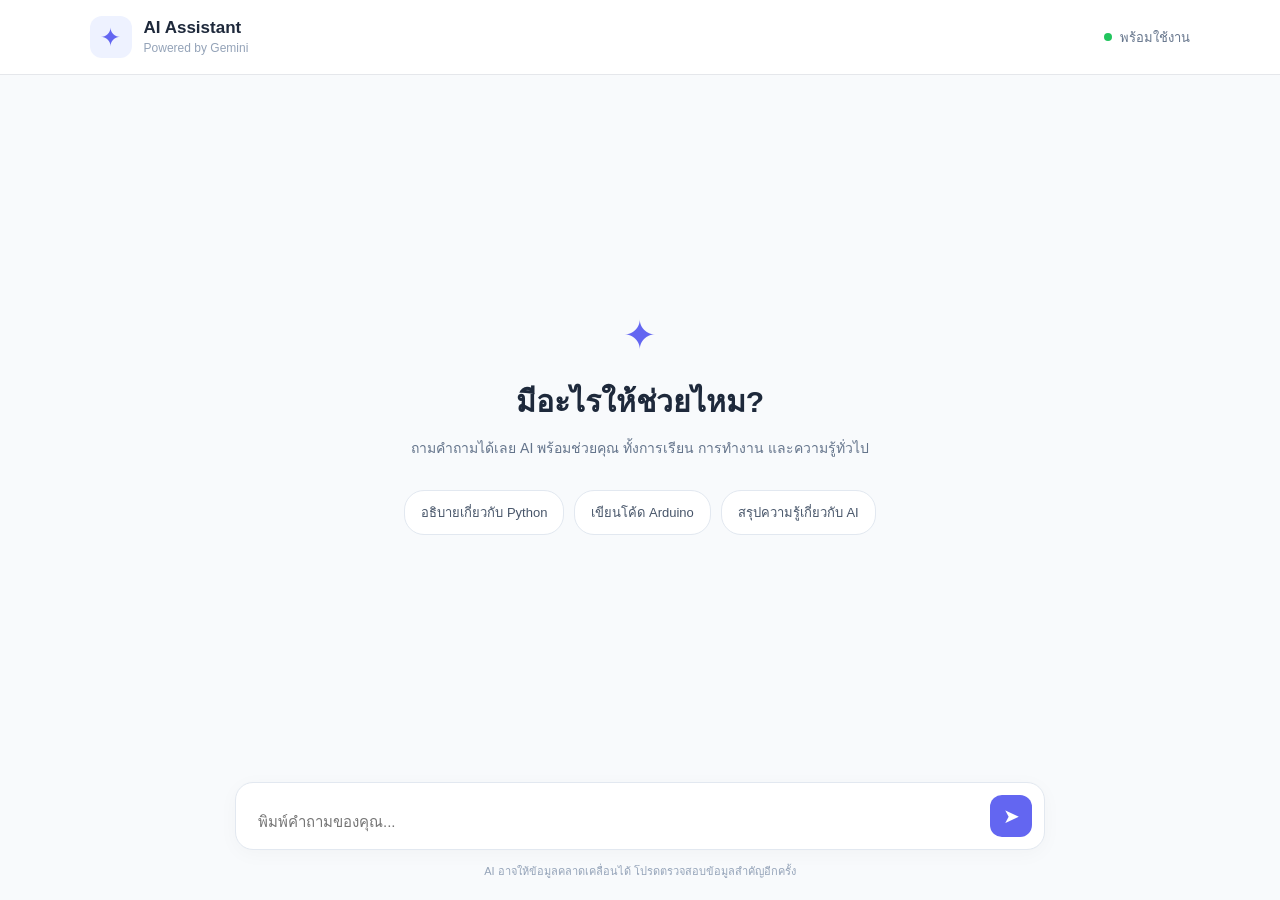
<file: docs/index.html>
<!DOCTYPE html>
<html lang="th">
<head>
    <meta charset="UTF-8">
    <meta name="viewport" content="width=device-width, initial-scale=1.0">

    <title>AI Assistant</title>

    <link rel="stylesheet" href="./style.css">
</head>

<body>

    <div class="app">

        <header class="header">

            <div class="brand">
                <div class="logo">✦</div>

                <div>
                    <h2>AI Assistant</h2>
                    <span>Powered by Gemini</span>
                </div>
            </div>

            <div class="status">
                <span class="status-dot"></span>
                พร้อมใช้งาน
            </div>

        </header>


        <main class="main">

            <section class="welcome" id="welcome">

                <div class="welcome-icon">✦</div>

                <h1>มีอะไรให้ช่วยไหม?</h1>

                <p>
                    ถามคำถามได้เลย AI พร้อมช่วยคุณ
                    ทั้งการเรียน การทำงาน และความรู้ทั่วไป
                </p>

                <div class="suggestions">

                    <button class="suggestion"
                        data-question="ช่วยอธิบาย Python ให้เข้าใจง่าย">
                        อธิบายเกี่ยวกับ Python
                    </button>

                    <button class="suggestion"
                        data-question="ช่วยเขียนโค้ด Arduino เบื้องต้น">
                        เขียนโค้ด Arduino
                    </button>

                    <button class="suggestion"
                        data-question="ช่วยสรุปความรู้เกี่ยวกับ AI">
                        สรุปความรู้เกี่ยวกับ AI
                    </button>

                </div>

            </section>


            <section class="chat-area" id="chatArea"></section>

        </main>


        <footer class="footer">

            <form id="chatForm">

                <textarea
                    id="messageInput"
                    placeholder="พิมพ์คำถามของคุณ..."
                    rows="1"
                    maxlength="4000"
                    required
                ></textarea>

                <button type="submit" id="sendButton">
                    ➤
                </button>

            </form>

            <p>
                AI อาจให้ข้อมูลคลาดเคลื่อนได้
                โปรดตรวจสอบข้อมูลสำคัญอีกครั้ง
            </p>

        </footer>

    </div>

    <script src="./script.js"></script>

</body>
</html>
</file>
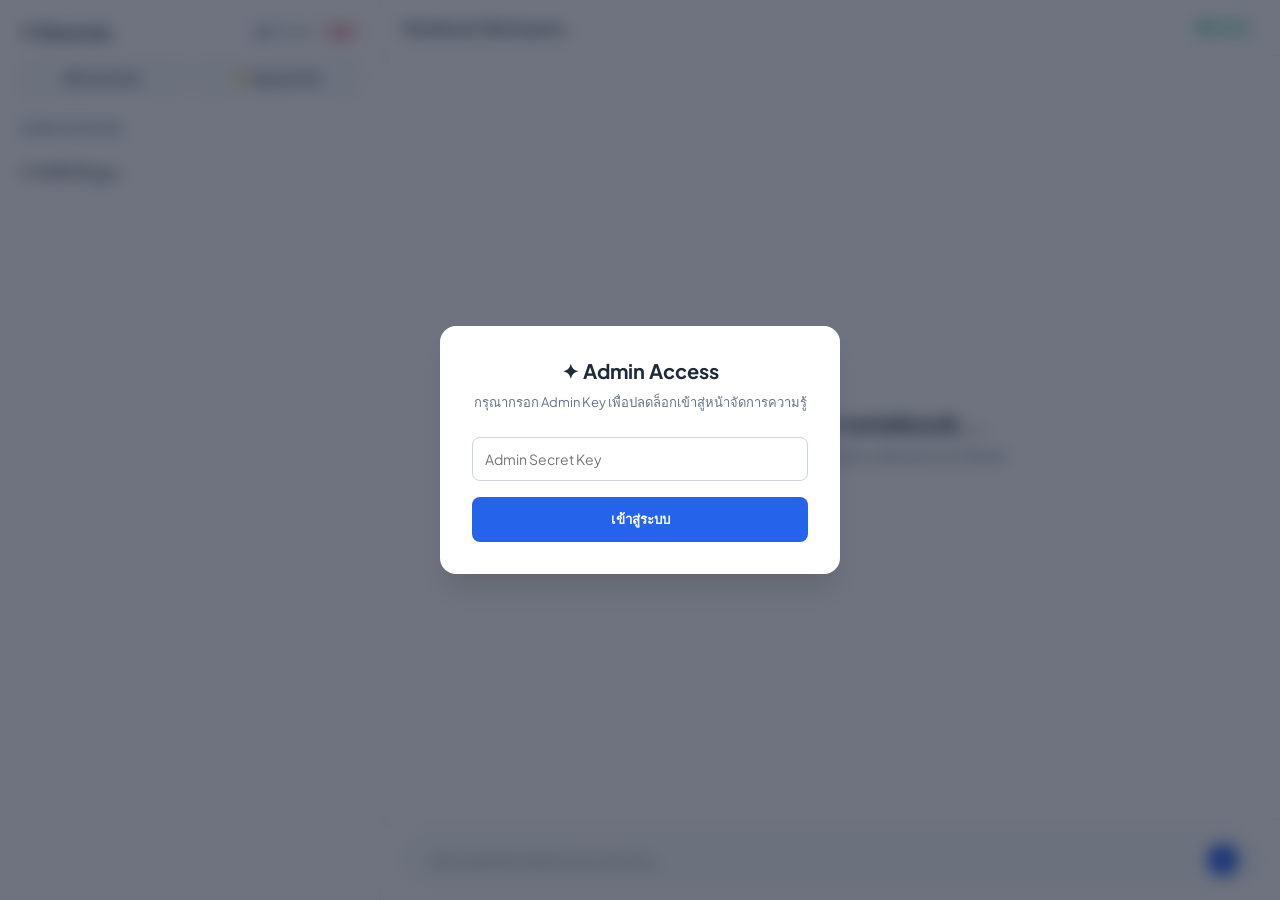
<file: docs/admin.html>
<!DOCTYPE html>
<html lang="th">
<head>
    <meta charset="UTF-8">
    <meta name="viewport" content="width=device-width, initial-scale=1.0">
    <title>NotebookLM Admin Workspace</title>
    <link href="https://fonts.googleapis.com/css2?family=Plus+Jakarta+Sans:wght@400;500;600;700&display=swap" rel="stylesheet">
    <style>
        * { box-sizing: border-box; margin: 0; padding: 0; font-family: 'Plus Jakarta Sans', sans-serif; }
        body { height: 100vh; background-color: #f8fafc; color: #1e293b; overflow: hidden; }

        .login-overlay { position: fixed; top: 0; left: 0; width: 100vw; height: 100vh; background: rgba(15,23,42,0.6); backdrop-filter: blur(8px); display: flex; align-items: center; justify-content: center; z-index: 999; }
        .login-card { background: #fff; padding: 32px; border-radius: 16px; width: 100%; max-width: 400px; text-align: center; box-shadow: 0 20px 25px -5px rgba(0,0,0,0.1); }
        .login-card h2 { font-size: 20px; font-weight: 700; margin-bottom: 8px; }
        .login-card p { font-size: 13px; color: #64748b; margin-bottom: 24px; }
        .login-input { width: 100%; padding: 12px; border: 1px solid #cbd5e1; border-radius: 8px; font-size: 14px; margin-bottom: 16px; outline: none; }
        .btn-login { width: 100%; padding: 12px; background: #2563eb; color: white; border: none; border-radius: 8px; font-weight: 600; cursor: pointer; }
        .login-error { color: #ef4444; font-size: 12px; margin-top: 12px; display: none; }

        .app-container { display: flex; height: 100vh; width: 100vw; }
        .sidebar { width: 380px; background: #fff; border-right: 1px solid #e2e8f0; display: flex; flex-direction: column; padding: 20px; gap: 16px; }
        .sidebar-header { display: flex; align-items: center; justify-content: space-between; }
        .sidebar-title { font-size: 18px; font-weight: 700; }
        .btn-logout { border: none; background: #fee2e2; color: #991b1b; padding: 4px 8px; border-radius: 6px; font-size: 11px; font-weight: 600; cursor: pointer; }

        .action-buttons { display: flex; gap: 10px; }
        .btn-action { flex: 1; padding: 10px; background: #f8fafc; border: 1px dashed #cbd5e1; border-radius: 8px; font-size: 13px; font-weight: 600; color: #334155; cursor: pointer; }
        .btn-action:hover { background: #edf2f7; }

        .sources-container { flex: 1; overflow-y: auto; display: flex; flex-direction: column; gap: 10px; margin-top: 8px; }
        .source-card { background: #f8fafc; border: 1px solid #e2e8f0; border-radius: 10px; padding: 12px; display: flex; flex-direction: column; gap: 6px; transition: all 0.2s; }
        .source-card.disabled { opacity: 0.5; background: #f1f5f9; }
        .source-header { display: flex; justify-content: space-between; align-items: center; }
        .source-name { font-size: 13px; font-weight: 600; color: #0f172a; word-break: break-all; display: flex; align-items: center; gap: 6px; }
        .source-meta { font-size: 11px; color: #94a3b8; }
        .source-actions { display: flex; gap: 8px; align-items: center; margin-top: 4px; }
        .btn-icon { border: none; background: none; cursor: pointer; font-size: 14px; padding: 2px 6px; border-radius: 4px; }
        .btn-icon:hover { background: #e2e8f0; }
        .btn-delete:hover { background: #fee2e2; color: #ef4444; }

        .input-card { background: #f1f5f9; padding: 12px; border-radius: 8px; display: flex; flex-direction: column; gap: 8px; }
        textarea, input[type="text"] { width: 100%; padding: 8px; border: 1px solid #cbd5e1; border-radius: 6px; font-size: 12px; }
        textarea { height: 70px; resize: none; }
        .btn-submit { background: #2563eb; color: white; border: none; padding: 8px; border-radius: 6px; font-size: 12px; font-weight: 600; cursor: pointer; }

        .main-workspace { flex: 1; display: flex; flex-direction: column; background: #fff; }
        .workspace-header { padding: 16px 24px; border-bottom: 1px solid #e2e8f0; display: flex; justify-content: space-between; align-items: center; }
        .chat-container { flex: 1; padding: 24px; overflow-y: auto; display: flex; flex-direction: column; gap: 16px; }
        .chat-welcome { text-align: center; margin: auto; max-width: 480px; }
        .chat-welcome h1 { font-size: 24px; margin-bottom: 8px; }
        .chat-welcome p { font-size: 14px; color: #64748b; }
        .message-bubble { max-width: 80%; padding: 12px 16px; border-radius: 12px; font-size: 14px; line-height: 1.5; }
        .message-user { align-self: flex-end; background: #2563eb; color: white; border-bottom-right-radius: 2px; }
        .message-ai { align-self: flex-start; background: #f1f5f9; color: #0f172a; border-bottom-left-radius: 2px; border: 1px solid #e2e8f0; }

        .chat-input-area { padding: 16px 24px; border-top: 1px solid #e2e8f0; }
        .input-wrapper { display: flex; align-items: center; background: #f8fafc; border: 1px solid #cbd5e1; border-radius: 24px; padding: 4px 16px; }
        .input-wrapper input { flex: 1; border: none; background: transparent; padding: 10px; font-size: 14px; outline: none; }
        .btn-send { background: #2563eb; color: white; border: none; width: 32px; height: 32px; border-radius: 50%; cursor: pointer; }
        .status-msg { font-size: 11px; margin-top: 4px; font-weight: 500; }
    </style>
</head>
<body>

    <div id="loginOverlay" class="login-overlay">
        <div class="login-card">
            <h2>✦ Admin Access</h2>
            <p>กรุณากรอก Admin Key เพื่อปลดล็อกเข้าสู่หน้าจัดการความรู้</p>
            <input type="password" id="loginKey" class="login-input" placeholder="Admin Secret Key" onkeypress="if(event.key==='Enter') verifyLogin()">
            <button class="btn-login" onclick="verifyLogin()">เข้าสู่ระบบ</button>
            <div id="loginError" class="login-error">Admin Key ไม่ถูกต้อง</div>
        </div>
    </div>

    <div class="app-container">
        <div class="sidebar">
            <div class="sidebar-header">
                <div class="sidebar-title">✦ Sources</div>
                <div style="display: flex; gap: 8px; align-items: center;">
                    <button onclick="loadSources()" style="border:none; background:none; cursor:pointer; color:#64748b; font-size:12px;">🔄 Refresh</button>
                    <button class="btn-logout" onclick="logout()">Exit</button>
                </div>
            </div>

            <div class="action-buttons">
                <button class="btn-action" onclick="toggleForm('textForm')">➕ Text Note</button>
                <button class="btn-action" onclick="document.getElementById('fileInputHidden').click()">📁 Upload File</button>
            </div>

            <input type="file" id="fileInputHidden" accept=".txt,.pdf,.docx,.xlsx,.xls,.csv,.pptx,.md,.html" style="display: none;" onchange="uploadSourceFile(this)">

            <div id="textForm" class="input-card" style="display: none;">
                <input type="text" id="textTitle" placeholder="ชื่อโน้ต (Title)">
                <textarea id="textContent" placeholder="เนื้อหาความรู้..."></textarea>
                <button class="btn-submit" onclick="addTextSource()">Save Note</button>
            </div>

            <div id="uploadStatus" class="status-msg" style="display: none; padding: 8px; background: #eff6ff; border-radius: 6px; color: #1d4ed8;"></div>

            <div style="font-size: 12px; font-weight: 700; color: #64748b; text-transform: uppercase; margin-top: 8px;">Saved Sources</div>
            
            <div id="sourcesList" class="sources-container">กำลังดึงข้อมูล...</div>
        </div>

        <div class="main-workspace">
            <div class="workspace-header">
                <div style="font-weight: 600; font-size: 15px;">Notebook Workspace</div>
                <span style="font-size: 12px; color: #10b981; background: #ecfdf5; padding: 4px 8px; border-radius: 12px; font-weight:600;">● Active</span>
            </div>

            <div id="chatContainer" class="chat-container">
                <div class="chat-welcome">
                    <h1>Let's test your notebook...</h1>
                    <p>อัปโหลดไฟล์หรือเพิ่มโน้ตทางฝั่งซ้าย เพื่อทดสอบ AI ได้ทันที</p>
                </div>
            </div>

            <div class="chat-input-area">
                <div class="input-wrapper">
                    <input type="text" id="chatInput" placeholder="Ask a question about your sources..." onkeypress="if(event.key==='Enter') sendMessage()">
                    <button class="btn-send" onclick="sendMessage()">➔</button>
                </div>
            </div>
        </div>
    </div>

    <script>
        // เปลี่ยน URL ด้านล่างนี้เป็นลิงก์ Backend Server ของคุณ (เช่น Render / Railway / Koyeb)
        const API_BASE_URL = "https://gemini-ai-bot-eg.onrender.com";

        window.onload = function() {
            const savedKey = sessionStorage.getItem("ADMIN_KEY");
            if (savedKey) checkKeyAndUnlock(savedKey);
        };

        async function verifyLogin() {
            const key = document.getElementById("loginKey").value.trim();
            if (key) checkKeyAndUnlock(key);
        }

        async function checkKeyAndUnlock(key) {
            try {
                const res = await fetch(`${API_BASE_URL}/api/admin/sources?admin_key=${encodeURIComponent(key)}`);
                if (res.ok) {
                    sessionStorage.setItem("ADMIN_KEY", key);
                    document.getElementById("loginOverlay").style.display = "none";
                    document.getElementById("loginError").style.display = "none";
                    loadSources();
                } else {
                    document.getElementById("loginError").style.display = "block";
                    sessionStorage.removeItem("ADMIN_KEY");
                }
            } catch (err) { alert("ไม่สามารถติดต่อเซิร์ฟเวอร์ได้"); }
        }

        function logout() {
            sessionStorage.removeItem("ADMIN_KEY");
            document.getElementById("loginKey").value = "";
            document.getElementById("loginOverlay").style.display = "flex";
        }

        function toggleForm(id) {
            const form = document.getElementById(id);
            form.style.display = form.style.display === 'none' ? 'flex' : 'none';
        }

        async function loadSources() {
            const key = sessionStorage.getItem("ADMIN_KEY");
            if (!key) return;

            try {
                const res = await fetch(`${API_BASE_URL}/api/admin/sources?admin_key=${encodeURIComponent(key)}`);
                const data = await res.json();
                if (res.ok) renderSources(data.sources);
            } catch (err) { console.error(err); }
        }

        function renderSources(sources) {
            const container = document.getElementById("sourcesList");
            if (sources.length === 0) {
                container.innerHTML = `<div style="font-size:12px; color:#94a3b8; text-align:center; padding:20px;">ไม่มีข้อมูลไฟล์</div>`;
                return;
            }

            container.innerHTML = sources.map(src => `
                <div class="source-card ${src.active ? '' : 'disabled'}">
                    <div class="source-header">
                        <div class="source-name">
                            ${src.type === 'file' || src.type === 'gdrive_direct' ? '📄' : '📝'} ${src.name}
                        </div>
                    </div>
                    <div class="source-meta">เพิ่มเมื่อ: ${src.created_at || 'ไม่ระบุ'}</div>
                    <div class="source-actions">
                        <button class="btn-icon" onclick="toggleSource('${src.id}')" title="เปิด/ปิดการใช้งาน">
                            ${src.active ? '👁️ ใช้งานอยู่' : '🙈 ปิดใช้งาน'}
                        </button>
                        <button class="btn-icon btn-delete" onclick="deleteSource('${src.id}', '${src.name}')" title="ลบไฟล์">
                            🗑️ ลบ
                        </button>
                    </div>
                </div>
            `).join('');
        }

        async function uploadSourceFile(inputElement) {
            const key = sessionStorage.getItem("ADMIN_KEY");
            if (!key || inputElement.files.length === 0) return;

            const file = inputElement.files[0];
            const statusDiv = document.getElementById("uploadStatus");
            statusDiv.style.display = "block";
            statusDiv.textContent = `⏳ กำลังอัปโหลด "${file.name}" ขึ้น Google Drive...`;

            const formData = new FormData();
            formData.append("admin_key", key);
            formData.append("file", file);

            try {
                const res = await fetch(`${API_BASE_URL}/api/admin/sources/upload`, { method: "POST", body: formData });
                const data = await res.json();
                if (res.ok) {
                    statusDiv.textContent = `✅ ${data.message}`;
                    inputElement.value = "";
                    loadSources();
                    setTimeout(() => statusDiv.style.display = "none", 3000);
                } else { alert(data.detail || "เกิดข้อผิดพลาด"); }
            } catch (err) { alert("เกิดข้อผิดพลาดในการอัปโหลด"); }
        }

        async function addTextSource() {
            const key = sessionStorage.getItem("ADMIN_KEY");
            const title = document.getElementById("textTitle").value.trim();
            const content = document.getElementById("textContent").value.trim();
            if (!key || !title || !content) return alert("กรุณากรอกข้อมูลให้ครบ");

            try {
                const res = await fetch(`${API_BASE_URL}/api/admin/sources/text`, {
                    method: "POST",
                    headers: { "Content-Type": "application/json" },
                    body: JSON.stringify({ admin_key: key, title: title, content: content })
                });
                if (res.ok) {
                    document.getElementById("textTitle").value = "";
                    document.getElementById("textContent").value = "";
                    toggleForm('textForm');
                    loadSources();
                }
            } catch (err) { alert("บันทึกไม่สำเร็จ"); }
        }

        async function toggleSource(id) {
            const key = sessionStorage.getItem("ADMIN_KEY");
            try {
                await fetch(`${API_BASE_URL}/api/admin/sources/${id}/toggle?admin_key=${encodeURIComponent(key)}`, { method: "PATCH" });
                loadSources();
            } catch (err) { alert("เปลี่ยนสถานะไม่สำเร็จ"); }
        }

        async function deleteSource(id, name) {
            if (!confirm(`คุณต้องการลบ "${name}" ออกจาก Google Drive ใช่หรือไม่?`)) return;
            const key = sessionStorage.getItem("ADMIN_KEY");
            try {
                await fetch(`${API_BASE_URL}/api/admin/sources/${id}?admin_key=${encodeURIComponent(key)}`, { method: "DELETE" });
                loadSources();
            } catch (err) { alert("ลบไม่สำเร็จ"); }
        }

        async function sendMessage() {
            const input = document.getElementById("chatInput");
            const text = input.value.trim();
            if (!text) return;

            const chatContainer = document.getElementById("chatContainer");
            const welcome = document.querySelector(".chat-welcome");
            if (welcome) welcome.remove();

            chatContainer.innerHTML += `<div class="message-bubble message-user">${text}</div>`;
            input.value = "";
            chatContainer.scrollTop = chatContainer.scrollHeight;

            const aiBubble = document.createElement("div");
            aiBubble.className = "message-bubble message-ai";
            aiBubble.textContent = "กำลังคิดคำตอบ...";
            chatContainer.appendChild(aiBubble);
            chatContainer.scrollTop = chatContainer.scrollHeight;

            try {
                const res = await fetch(`${API_BASE_URL}/api/chat`, {
                    method: "POST",
                    headers: { "Content-Type": "application/json" },
                    body: JSON.stringify({ message: text })
                });
                const data = await res.json();
                aiBubble.textContent = res.ok ? data.answer : "เกิดข้อผิดพลาดในการดึงคำตอบ";
            } catch (err) { aiBubble.textContent = "ไม่สามารถติดต่อ AI ได้"; }
            chatContainer.scrollTop = chatContainer.scrollHeight;
        }
    </script>
</body>
</html>
</file>
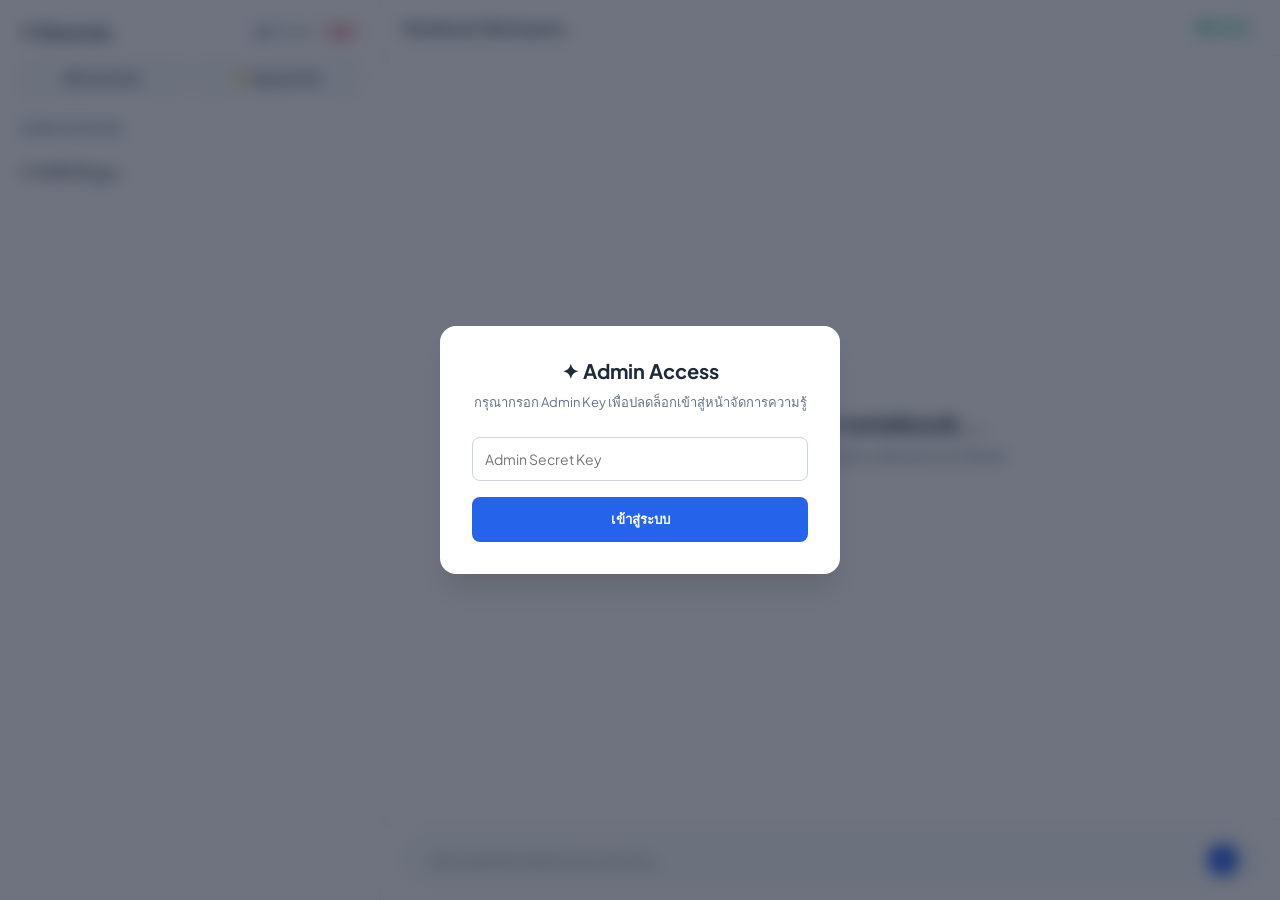
<file: frontend/admin.html>
<!DOCTYPE html>
<html lang="th">
<head>
    <meta charset="UTF-8">
    <meta name="viewport" content="width=device-width, initial-scale=1.0">
    <title>NotebookLM Admin Workspace</title>
    <link href="https://fonts.googleapis.com/css2?family=Plus+Jakarta+Sans:wght@400;500;600;700&display=swap" rel="stylesheet">
    <style>
        * { box-sizing: border-box; margin: 0; padding: 0; font-family: 'Plus Jakarta Sans', sans-serif; }
        body { height: 100vh; background-color: #f8fafc; color: #1e293b; overflow: hidden; }

        .login-overlay { position: fixed; top: 0; left: 0; width: 100vw; height: 100vh; background: rgba(15,23,42,0.6); backdrop-filter: blur(8px); display: flex; align-items: center; justify-content: center; z-index: 999; }
        .login-card { background: #fff; padding: 32px; border-radius: 16px; width: 100%; max-width: 400px; text-align: center; box-shadow: 0 20px 25px -5px rgba(0,0,0,0.1); }
        .login-card h2 { font-size: 20px; font-weight: 700; margin-bottom: 8px; }
        .login-card p { font-size: 13px; color: #64748b; margin-bottom: 24px; }
        .login-input { width: 100%; padding: 12px; border: 1px solid #cbd5e1; border-radius: 8px; font-size: 14px; margin-bottom: 16px; outline: none; }
        .btn-login { width: 100%; padding: 12px; background: #2563eb; color: white; border: none; border-radius: 8px; font-weight: 600; cursor: pointer; }
        .login-error { color: #ef4444; font-size: 12px; margin-top: 12px; display: none; }

        .app-container { display: flex; height: 100vh; width: 100vw; }
        .sidebar { width: 380px; background: #fff; border-right: 1px solid #e2e8f0; display: flex; flex-direction: column; padding: 20px; gap: 16px; }
        .sidebar-header { display: flex; align-items: center; justify-content: space-between; }
        .sidebar-title { font-size: 18px; font-weight: 700; }
        .btn-logout { border: none; background: #fee2e2; color: #991b1b; padding: 4px 8px; border-radius: 6px; font-size: 11px; font-weight: 600; cursor: pointer; }

        .action-buttons { display: flex; gap: 10px; }
        .btn-action { flex: 1; padding: 10px; background: #f8fafc; border: 1px dashed #cbd5e1; border-radius: 8px; font-size: 13px; font-weight: 600; color: #334155; cursor: pointer; }
        .btn-action:hover { background: #edf2f7; }

        /* Sources List Cards */
        .sources-container { flex: 1; overflow-y: auto; display: flex; flex-direction: column; gap: 10px; margin-top: 8px; }
        .source-card { background: #f8fafc; border: 1px solid #e2e8f0; border-radius: 10px; padding: 12px; display: flex; flex-direction: column; gap: 6px; transition: all 0.2s; }
        .source-card.disabled { opacity: 0.5; background: #f1f5f9; }
        .source-header { display: flex; justify-content: space-between; align-items: center; }
        .source-name { font-size: 13px; font-weight: 600; color: #0f172a; word-break: break-all; display: flex; align-items: center; gap: 6px; }
        .source-meta { font-size: 11px; color: #94a3b8; }
        .source-actions { display: flex; gap: 8px; align-items: center; margin-top: 4px; }
        .btn-icon { border: none; background: none; cursor: pointer; font-size: 14px; padding: 2px 6px; border-radius: 4px; }
        .btn-icon:hover { background: #e2e8f0; }
        .btn-delete:hover { background: #fee2e2; color: #ef4444; }

        .input-card { background: #f1f5f9; padding: 12px; border-radius: 8px; display: flex; flex-direction: column; gap: 8px; }
        textarea, input[type="text"] { width: 100%; padding: 8px; border: 1px solid #cbd5e1; border-radius: 6px; font-size: 12px; }
        textarea { height: 70px; resize: none; }
        .btn-submit { background: #2563eb; color: white; border: none; padding: 8px; border-radius: 6px; font-size: 12px; font-weight: 600; cursor: pointer; }

        .main-workspace { flex: 1; display: flex; flex-direction: column; background: #fff; }
        .workspace-header { padding: 16px 24px; border-bottom: 1px solid #e2e8f0; display: flex; justify-content: space-between; align-items: center; }
        .chat-container { flex: 1; padding: 24px; overflow-y: auto; display: flex; flex-direction: column; gap: 16px; }
        .chat-welcome { text-align: center; margin: auto; max-width: 480px; }
        .chat-welcome h1 { font-size: 24px; margin-bottom: 8px; }
        .chat-welcome p { font-size: 14px; color: #64748b; }
        .message-bubble { max-width: 80%; padding: 12px 16px; border-radius: 12px; font-size: 14px; line-height: 1.5; }
        .message-user { align-self: flex-end; background: #2563eb; color: white; border-bottom-right-radius: 2px; }
        .message-ai { align-self: flex-start; background: #f1f5f9; color: #0f172a; border-bottom-left-radius: 2px; border: 1px solid #e2e8f0; }

        .chat-input-area { padding: 16px 24px; border-top: 1px solid #e2e8f0; }
        .input-wrapper { display: flex; align-items: center; background: #f8fafc; border: 1px solid #cbd5e1; border-radius: 24px; padding: 4px 16px; }
        .input-wrapper input { flex: 1; border: none; background: transparent; padding: 10px; font-size: 14px; outline: none; }
        .btn-send { background: #2563eb; color: white; border: none; width: 32px; height: 32px; border-radius: 50%; cursor: pointer; }
        .status-msg { font-size: 11px; margin-top: 4px; font-weight: 500; }
    </style>
</head>
<body>

    <div id="loginOverlay" class="login-overlay">
        <div class="login-card">
            <h2>✦ Admin Access</h2>
            <p>กรุณากรอก Admin Key เพื่อปลดล็อกเข้าสู่หน้าจัดการความรู้</p>
            <input type="password" id="loginKey" class="login-input" placeholder="Admin Secret Key" onkeypress="if(event.key==='Enter') verifyLogin()">
            <button class="btn-login" onclick="verifyLogin()">เข้าสู่ระบบ</button>
            <div id="loginError" class="login-error">Admin Key ไม่ถูกต้อง</div>
        </div>
    </div>

    <div class="app-container">
        <div class="sidebar">
            <div class="sidebar-header">
                <div class="sidebar-title">✦ Sources</div>
                <div style="display: flex; gap: 8px; align-items: center;">
                    <button onclick="loadSources()" style="border:none; background:none; cursor:pointer; color:#64748b; font-size:12px;">🔄 Refresh</button>
                    <button class="btn-logout" onclick="logout()">Exit</button>
                </div>
            </div>

            <div class="action-buttons">
                <button class="btn-action" onclick="toggleForm('textForm')">➕ Text Note</button>
                <button class="btn-action" onclick="document.getElementById('fileInputHidden').click()">📁 Upload File</button>
            </div>

            <input type="file" id="fileInputHidden" accept=".txt,.pdf,.docx,.xlsx,.xls,.csv,.pptx,.md,.html" style="display: none;" onchange="uploadSourceFile(this)">

            <div id="textForm" class="input-card" style="display: none;">
                <input type="text" id="textTitle" placeholder="ชื่อโน้ต (Title)">
                <textarea id="textContent" placeholder="เนื้อหาความรู้..."></textarea>
                <button class="btn-submit" onclick="addTextSource()">Save Note</button>
            </div>

            <div id="uploadStatus" class="status-msg" style="display: none; padding: 8px; background: #eff6ff; border-radius: 6px; color: #1d4ed8;"></div>

            <div style="font-size: 12px; font-weight: 700; color: #64748b; text-transform: uppercase; margin-top: 8px;">Saved Sources</div>
            
            <div id="sourcesList" class="sources-container">กำลังดึงข้อมูล...</div>
        </div>

        <div class="main-workspace">
            <div class="workspace-header">
                <div style="font-weight: 600; font-size: 15px;">Notebook Workspace</div>
                <span style="font-size: 12px; color: #10b981; background: #ecfdf5; padding: 4px 8px; border-radius: 12px; font-weight:600;">● Active</span>
            </div>

            <div id="chatContainer" class="chat-container">
                <div class="chat-welcome">
                    <h1>Let's test your notebook...</h1>
                    <p>อัปโหลดไฟล์หรือเพิ่มโน้ตทางฝั่งซ้าย เพื่อทดสอบ AI ได้ทันที</p>
                </div>
            </div>

            <div class="chat-input-area">
                <div class="input-wrapper">
                    <input type="text" id="chatInput" placeholder="Ask a question about your sources..." onkeypress="if(event.key==='Enter') sendMessage()">
                    <button class="btn-send" onclick="sendMessage()">➔</button>
                </div>
            </div>
        </div>
    </div>

    <script>
        window.onload = function() {
            const savedKey = sessionStorage.getItem("ADMIN_KEY");
            if (savedKey) checkKeyAndUnlock(savedKey);
        };

        async function verifyLogin() {
            const key = document.getElementById("loginKey").value.trim();
            if (key) checkKeyAndUnlock(key);
        }

        async function checkKeyAndUnlock(key) {
            try {
                const res = await fetch(`/api/admin/sources?admin_key=${encodeURIComponent(key)}`);
                if (res.ok) {
                    sessionStorage.setItem("ADMIN_KEY", key);
                    document.getElementById("loginOverlay").style.display = "none";
                    document.getElementById("loginError").style.display = "none";
                    loadSources();
                } else {
                    document.getElementById("loginError").style.display = "block";
                    sessionStorage.removeItem("ADMIN_KEY");
                }
            } catch (err) { alert("ไม่สามารถติดต่อเซิร์ฟเวอร์ได้"); }
        }

        function logout() {
            sessionStorage.removeItem("ADMIN_KEY");
            document.getElementById("loginKey").value = "";
            document.getElementById("loginOverlay").style.display = "flex";
        }

        function toggleForm(id) {
            const form = document.getElementById(id);
            form.style.display = form.style.display === 'none' ? 'flex' : 'none';
        }

        async function loadSources() {
            const key = sessionStorage.getItem("ADMIN_KEY");
            if (!key) return;

            try {
                const res = await fetch(`/api/admin/sources?admin_key=${encodeURIComponent(key)}`);
                const data = await res.json();
                if (res.ok) renderSources(data.sources);
            } catch (err) { console.error(err); }
        }

        function renderSources(sources) {
            const container = document.getElementById("sourcesList");
            if (sources.length === 0) {
                container.innerHTML = `<div style="font-size:12px; color:#94a3b8; text-align:center; padding:20px;">ไม่มีข้อมูลไฟล์</div>`;
                return;
            }

            container.innerHTML = sources.map(src => `
                <div class="source-card ${src.active ? '' : 'disabled'}">
                    <div class="source-header">
                        <div class="source-name">
                            ${src.type === 'file' ? '📄' : '📝'} ${src.name}
                        </div>
                    </div>
                    <div class="source-meta">เพิ่มเมื่อ: ${src.created_at || 'ไม่ระบุ'}</div>
                    <div class="source-actions">
                        <button class="btn-icon" onclick="toggleSource('${src.id}')" title="เปิด/ปิดการใช้งาน">
                            ${src.active ? '👁️ ใช้งานอยู่' : '🙈 ปิดใช้งาน'}
                        </button>
                        <button class="btn-icon btn-delete" onclick="deleteSource('${src.id}', '${src.name}')" title="ลบไฟล์">
                            🗑️ ลบ
                        </button>
                    </div>
                </div>
            `).join('');
        }

        async function uploadSourceFile(inputElement) {
            const key = sessionStorage.getItem("ADMIN_KEY");
            if (!key || inputElement.files.length === 0) return;

            const file = inputElement.files[0];
            const statusDiv = document.getElementById("uploadStatus");
            statusDiv.style.display = "block";
            statusDiv.textContent = `⏳ กำลังอ่านข้อมูลจาก "${file.name}"...`;

            const formData = new FormData();
            formData.append("admin_key", key);
            formData.append("file", file);

            try {
                const res = await fetch("/api/admin/sources/upload", { method: "POST", body: formData });
                const data = await res.json();
                if (res.ok) {
                    statusDiv.textContent = `✅ ${data.message}`;
                    inputElement.value = "";
                    loadSources();
                    setTimeout(() => statusDiv.style.display = "none", 3000);
                } else { alert(data.detail || "เกิดข้อผิดพลาด"); }
            } catch (err) { alert("เกิดข้อผิดพลาดในการอัปโหลด"); }
        }

        async function addTextSource() {
            const key = sessionStorage.getItem("ADMIN_KEY");
            const title = document.getElementById("textTitle").value.trim();
            const content = document.getElementById("textContent").value.trim();
            if (!key || !title || !content) return alert("กรุณากรอกข้อมูลให้ครบ");

            try {
                const res = await fetch("/api/admin/sources/text", {
                    method: "POST",
                    headers: { "Content-Type": "application/json" },
                    body: JSON.stringify({ admin_key: key, title: title, content: content })
                });
                if (res.ok) {
                    document.getElementById("textTitle").value = "";
                    document.getElementById("textContent").value = "";
                    toggleForm('textForm');
                    loadSources();
                }
            } catch (err) { alert("บันทึกไม่สำเร็จ"); }
        }

        async function toggleSource(id) {
            const key = sessionStorage.getItem("ADMIN_KEY");
            try {
                await fetch(`/api/admin/sources/${id}/toggle?admin_key=${encodeURIComponent(key)}`, { method: "PATCH" });
                loadSources();
            } catch (err) { alert("เปลี่ยนสถานะไม่สำเร็จ"); }
        }

        async function deleteSource(id, name) {
            if (!confirm(`คุณต้องการลบ "${name}" ใช่หรือไม่?`)) return;
            const key = sessionStorage.getItem("ADMIN_KEY");
            try {
                await fetch(`/api/admin/sources/${id}?admin_key=${encodeURIComponent(key)}`, { method: "DELETE" });
                loadSources();
            } catch (err) { alert("ลบไม่สำเร็จ"); }
        }

        async function sendMessage() {
            const input = document.getElementById("chatInput");
            const text = input.value.trim();
            if (!text) return;

            const chatContainer = document.getElementById("chatContainer");
            const welcome = document.querySelector(".chat-welcome");
            if (welcome) welcome.remove();

            chatContainer.innerHTML += `<div class="message-bubble message-user">${text}</div>`;
            input.value = "";
            chatContainer.scrollTop = chatContainer.scrollHeight;

            const aiBubble = document.createElement("div");
            aiBubble.className = "message-bubble message-ai";
            aiBubble.textContent = "กำลังคิดคำตอบ...";
            chatContainer.appendChild(aiBubble);
            chatContainer.scrollTop = chatContainer.scrollHeight;

            try {
                const res = await fetch("/api/chat", {
                    method: "POST",
                    headers: { "Content-Type": "application/json" },
                    body: JSON.stringify({ message: text })
                });
                const data = await res.json();
                aiBubble.textContent = res.ok ? data.answer : "เกิดข้อผิดพลาดในการดึงคำตอบ";
            } catch (err) { aiBubble.textContent = "ไม่สามารถติดต่อ AI ได้"; }
            chatContainer.scrollTop = chatContainer.scrollHeight;
        }
    </script>
</body>
</html>
</file>
<file: docs/style.css>
* {
    margin: 0;
    padding: 0;
    box-sizing: border-box;
}

body {
    font-family: Arial, "Noto Sans Thai", sans-serif;
    background: #f8fafc;
    color: #1e293b;
}

.app {
    min-height: 100vh;
    display: flex;
    flex-direction: column;
}

/* HEADER */

.header {
    height: 75px;
    background: white;
    border-bottom: 1px solid #e5e7eb;
    display: flex;
    align-items: center;
    justify-content: space-between;
    padding: 0 7%;
}

.brand {
    display: flex;
    align-items: center;
    gap: 12px;
}

.logo {
    width: 42px;
    height: 42px;
    background: #eef2ff;
    color: #6366f1;
    border-radius: 12px;
    display: grid;
    place-items: center;
    font-size: 25px;
}

.brand h2 {
    font-size: 17px;
}

.brand span {
    font-size: 12px;
    color: #94a3b8;
}

.status {
    font-size: 13px;
    color: #64748b;
    display: flex;
    gap: 8px;
    align-items: center;
}

.status-dot {
    width: 8px;
    height: 8px;
    background: #22c55e;
    border-radius: 50%;
}

/* MAIN */

.main {
    flex: 1;
    width: 100%;
    max-width: 850px;
    margin: auto;
    padding: 40px 20px;
    display: flex;
    flex-direction: column;
}

.welcome {
    text-align: center;
    margin: auto 0;
    padding: 30px 0;
}

.welcome-icon {
    font-size: 40px;
    color: #6366f1;
    margin-bottom: 20px;
}

.welcome h1 {
    font-size: 30px;
    margin-bottom: 12px;
}

.welcome p {
    color: #64748b;
    line-height: 1.7;
    font-size: 14px;
}

.suggestions {
    display: flex;
    flex-wrap: wrap;
    justify-content: center;
    gap: 10px;
    margin-top: 30px;
}

.suggestion {
    border: 1px solid #e2e8f0;
    background: white;
    color: #475569;
    padding: 11px 16px;
    border-radius: 20px;
    cursor: pointer;
    font-size: 13px;
}

.suggestion:hover {
    background: #eef2ff;
    border-color: #a5b4fc;
}

/* CHAT */

.chat-area {
    display: flex;
    flex-direction: column;
    gap: 24px;
}

.chat-message {
    max-width: 85%;
    line-height: 1.8;
    white-space: pre-wrap;
    overflow-wrap: anywhere;
}

.user-message {
    align-self: flex-end;
    background: #eef2ff;
    padding: 13px 18px;
    border-radius: 18px 18px 4px 18px;
}

.ai-message {
    align-self: flex-start;
    padding: 10px 0;
}

.ai-label {
    font-size: 13px;
    font-weight: bold;
    color: #6366f1;
    margin-bottom: 7px;
}

.loading {
    color: #94a3b8;
    font-size: 14px;
}

/* FOOTER */

.footer {
    width: 100%;
    max-width: 850px;
    margin: 0 auto;
    padding: 10px 20px 20px;
}

#chatForm {
    background: white;
    border: 1px solid #e2e8f0;
    border-radius: 18px;
    display: flex;
    align-items: flex-end;
    padding: 12px;
    gap: 10px;
    box-shadow: 0 4px 20px rgba(0,0,0,0.03);
}

#messageInput {
    flex: 1;
    resize: none;
    border: none;
    outline: none;
    padding: 10px;
    font-size: 15px;
    font-family: inherit;
    max-height: 150px;
}

#sendButton {
    width: 42px;
    height: 42px;
    border: none;
    background: #6366f1;
    color: white;
    border-radius: 12px;
    cursor: pointer;
    font-size: 20px;
}

#sendButton:disabled {
    opacity: 0.5;
    cursor: not-allowed;
}

.footer p {
    text-align: center;
    color: #94a3b8;
    font-size: 11px;
    margin-top: 12px;
}

@media (max-width: 600px) {
    .header {
        padding: 0 18px;
    }

    .welcome h1 {
        font-size: 24px;
    }

    .chat-message {
        max-width: 95%;
    }

    .suggestion {
        font-size: 12px;
    }
}
</file>
